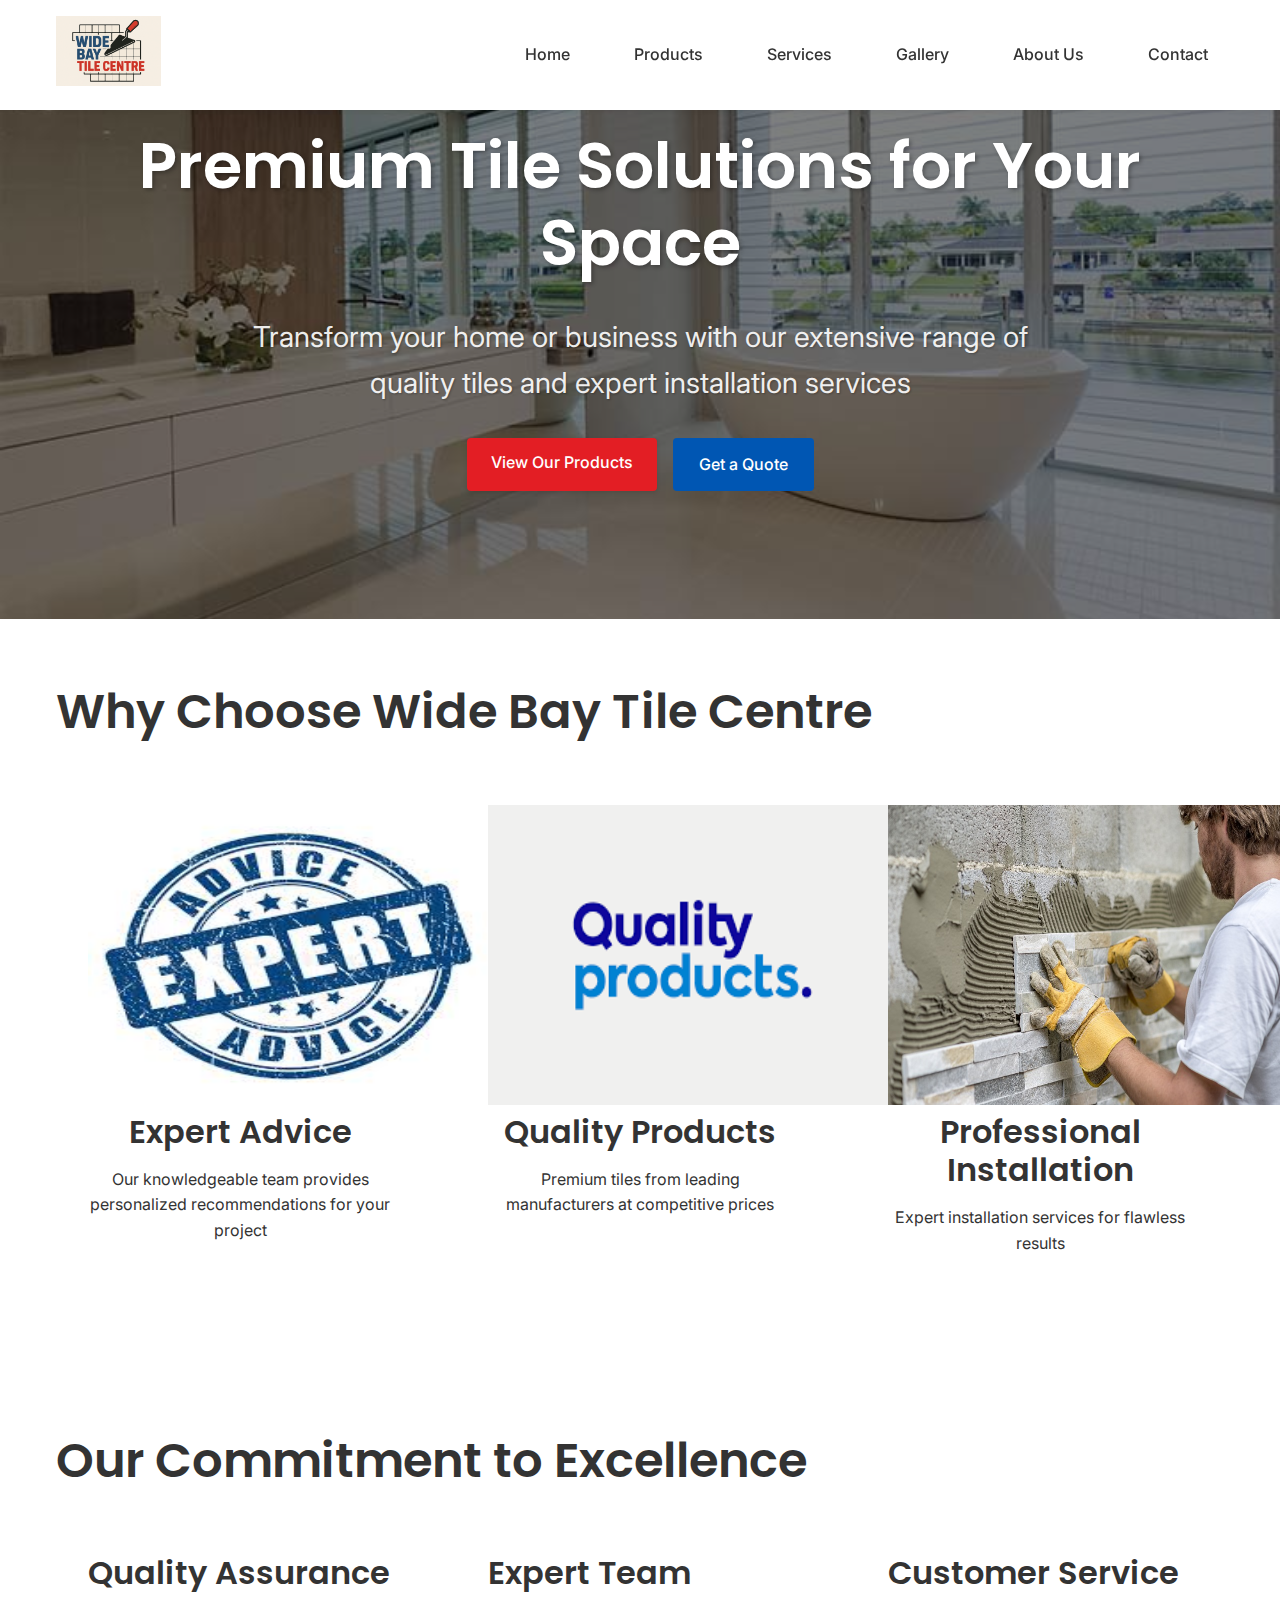
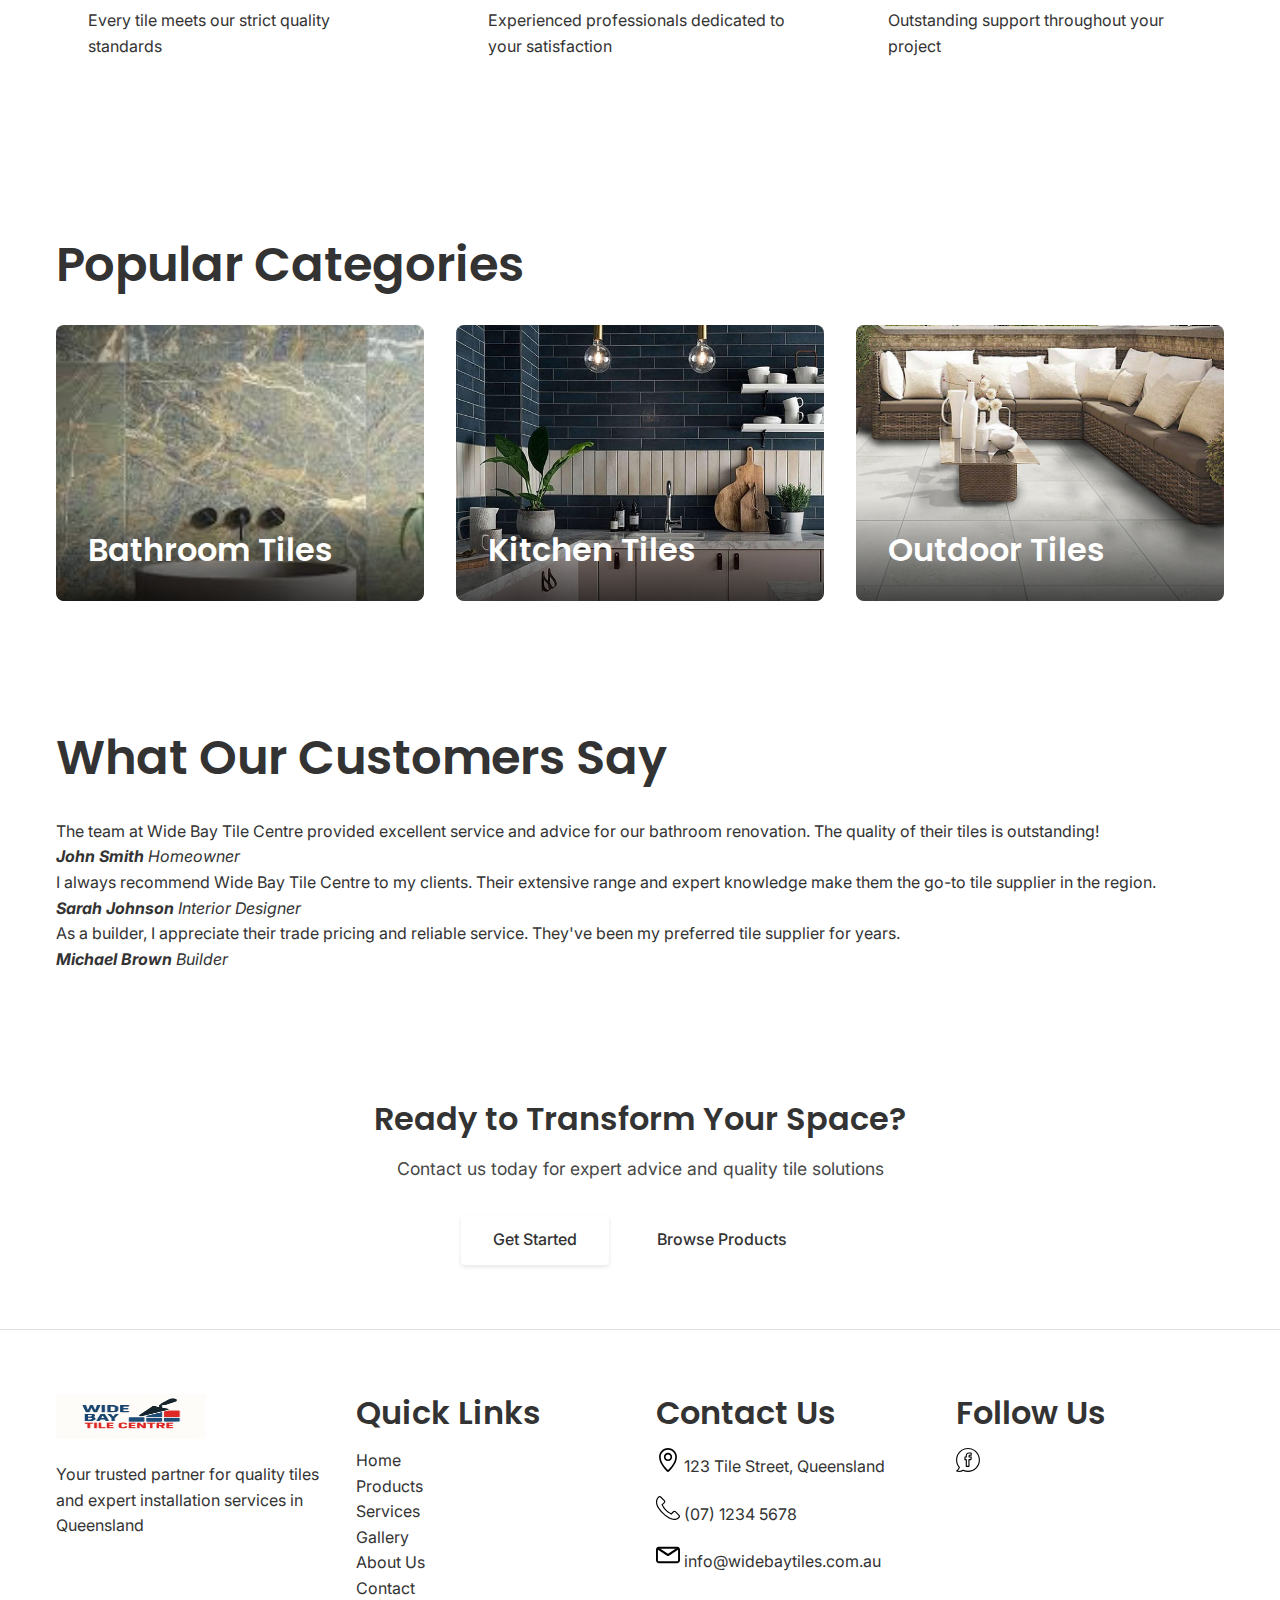
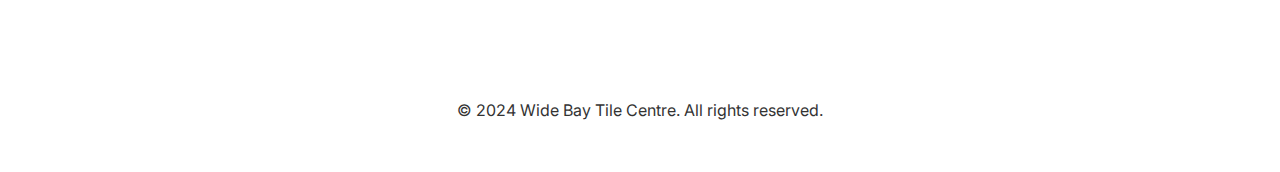
<file: index.html>
<!DOCTYPE html>
<html lang="en">
<head>
    <meta charset="UTF-8">
    <meta name="viewport" content="width=device-width, initial-scale=1.0">
    <meta name="description" content="Wide Bay Tile Centre - Your premier destination for quality tiles in Queensland. Offering expert advice, trade pricing, and professional installation services for residential and commercial projects.">
    <meta name="keywords" content="tiles, tile centre, wide bay tiles, bathroom tiles, kitchen tiles, floor tiles, wall tiles, tile installation, tile supplies, Queensland tiles">
    <meta name="author" content="Wide Bay Tile Centre">
    <meta name="robots" content="index, follow">
    <meta property="og:title" content="Wide Bay Tile Centre - Premium Tile Solutions">
    <meta property="og:description" content="Your premier destination for quality tiles in Queensland. Expert advice, trade pricing, and professional installation services.">
    <meta property="og:type" content="website">
    <meta property="og:url" content="https://widebaytiles.com.au">
    <meta property="og:image" content="https://widebaytiles.com.au/assets/img/hero-bg.jpg">
    <title>Wide Bay Tile Centre | Premium Tile Solutions in Queensland</title>
    
    <!-- Preload critical assets -->
    <link rel="preload" href="assets/css/style.css" as="style">
    <link rel="preload" href="assets/js/main.js" as="script">
    
    <!-- Fonts -->
    <link rel="preconnect" href="https://fonts.googleapis.com">
    <link rel="preconnect" href="https://fonts.gstatic.com" crossorigin>
    <link href="https://fonts.googleapis.com/css2?family=Poppins:wght@400;500;600;700&family=Inter:wght@400;500;600&display=swap" rel="stylesheet">
    
    <!-- Styles -->
    <link rel="stylesheet" href="assets/css/style.css">
    
    <!-- Schema.org markup for Google+ -->
    <script type="application/ld+json">
    {
        "@context": "https://schema.org",
        "@type": "LocalBusiness",
        "name": "Wide Bay Tile Centre",
        "image": "https://widebaytile.com.au/assets/img/logo.png",
        "description": "Fraser Coast's premier destination for wall, floor & feature tiles. 20+ years of expertise.",
        "address": {
            "@type": "PostalAddress",
            "streetAddress": "58 Ferry St",
            "addressLocality": "Maryborough",
            "addressRegion": "QLD",
            "postalCode": "4650",
            "addressCountry": "AU"
        },
        "geo": {
            "@type": "GeoCoordinates",
            "latitude": "-25.5375",
            "longitude": "152.7047"
        },
        "url": "https://widebaytile.com.au",
        "telephone": "+61741224155",
        "priceRange": "$$",
        "openingHoursSpecification": {
            "@type": "OpeningHoursSpecification",
            "dayOfWeek": [
                "Monday",
                "Tuesday",
                "Wednesday",
                "Thursday",
                "Friday"
            ],
            "opens": "08:00",
            "closes": "17:00"
        }
    }
    </script>
    <link rel="icon" type="image/png" href="assets/img/favicon.png">
    <link rel="canonical" href="https://widebaytiles.com.au">
</head>
<body>
    <!-- Skip to main content for accessibility -->
    <a href="#main-content" class="skip-link">Skip to main content</a>

    <!-- Header -->
    <header class="site-header">
        <div class="container">
            <a href="/" class="logo">
                <img src="assets/img/logo.png" alt="Wide Bay Tile Centre Logo" width="200" height="60">
            </a>
            <nav class="main-nav">
                <button class="menu-toggle" aria-label="Toggle menu">
                    <span class="hamburger"></span>
                </button>
                <ul class="nav-list">
                    <li><a href="/">Home</a></li>
                    <li><a href="/products.html">Products</a></li>
                    <li><a href="/services.html">Services</a></li>
                    <li><a href="/gallery.html">Gallery</a></li>
                    <li><a href="/about.html">About Us</a></li>
                    <li><a href="/contact.html">Contact</a></li>
                </ul>
            </nav>
        </div>
    </header>

    <!-- Main Content -->
    <main id="main-content">
        <!-- Hero Section -->
        <section class="hero">
            <div class="container">
                <h1>Premium Tile Solutions for Your Space</h1>
                <p class="hero-subtitle">Transform your home or business with our extensive range of quality tiles and expert installation services</p>
                <div class="hero-buttons">
                    <a href="/products.html" class="btn btn-primary">View Our Products</a>
                    <a href="/contact.html" class="btn btn-secondary">Get a Quote</a>
                </div>
            </div>
        </section>

        <!-- Features Section -->
        <section class="features">
            <div class="container">
                <h2>Why Choose Wide Bay Tile Centre</h2>
                <div class="feature-grid">
                    <div class="feature-card">
                        <img src="assets/img/feature-1.jpg" alt="Expert Tile Advice" width="400" height="300">
                        <h3>Expert Advice</h3>
                        <p>Our knowledgeable team provides personalized recommendations for your project</p>
                    </div>
                    <div class="feature-card">
                        <img src="assets/img/feature-2.jpg" alt="Quality Tile Products" width="400" height="300">
                        <h3>Quality Products</h3>
                        <p>Premium tiles from leading manufacturers at competitive prices</p>
                    </div>
                    <div class="feature-card">
                        <img src="assets/img/feature-3.jpg" alt="Professional Installation" width="400" height="300">
                        <h3>Professional Installation</h3>
                        <p>Expert installation services for flawless results</p>
                    </div>
                </div>
            </div>
        </section>

        <!-- Why Choose Us Section -->
        <section class="why-choose-us">
            <div class="container">
                <h2>Our Commitment to Excellence</h2>
                <div class="benefits-grid">
                    <div class="benefit-card">
                        <h3>Quality Assurance</h3>
                        <p>Every tile meets our strict quality standards</p>
                    </div>
                    <div class="benefit-card">
                        <h3>Expert Team</h3>
                        <p>Experienced professionals dedicated to your satisfaction</p>
                    </div>
                    <div class="benefit-card">
                        <h3>Customer Service</h3>
                        <p>Outstanding support throughout your project</p>
                    </div>
                </div>
            </div>
        </section>

        <!-- Featured Categories -->
        <section class="featured-categories">
            <div class="container">
                <h2>Popular Categories</h2>
                <div class="category-grid">
                    <div class="category-card">
                        <img src="assets/img/category-bathroom.jpg" alt="Bathroom Tiles" width="400" height="300">
                        <h3>Bathroom Tiles</h3>
                    </div>
                    <div class="category-card">
                        <img src="assets/img/category-kitchen.jpg" alt="Kitchen Tiles" width="400" height="300">
                        <h3>Kitchen Tiles</h3>
                    </div>
                    <div class="category-card">
                        <img src="assets/img/category-outdoor.jpg" alt="Outdoor Tiles" width="400" height="300">
                        <h3>Outdoor Tiles</h3>
                    </div>
                </div>
            </div>
        </section>

        <!-- Testimonials -->
        <section class="testimonials">
            <div class="container">
                <h2>What Our Customers Say</h2>
                <div class="testimonial-carousel">
                    <!-- Testimonial content will be added here -->
                </div>
            </div>
        </section>

        <!-- Call to Action -->
        <section class="cta">
            <div class="container">
                <h2>Ready to Transform Your Space?</h2>
                <p>Contact us today for expert advice and quality tile solutions</p>
                <div class="cta-buttons">
                    <a href="/contact.html" class="btn btn-primary">Get Started</a>
                    <a href="/products.html" class="btn btn-secondary">Browse Products</a>
                </div>
            </div>
        </section>
    </main>

    <!-- Footer -->
    <footer class="site-footer">
        <div class="container">
            <div class="footer-grid">
                <div class="footer-info">
                    <img src="assets/img/logo-white.png" alt="Wide Bay Tile Centre Logo" width="150" height="45">
                    <p>Your trusted partner for quality tiles and expert installation services in Queensland</p>
                </div>
                <div class="footer-nav">
                    <h3>Quick Links</h3>
                    <ul>
                        <li><a href="/">Home</a></li>
                        <li><a href="/products.html">Products</a></li>
                        <li><a href="/services.html">Services</a></li>
                        <li><a href="/gallery.html">Gallery</a></li>
                        <li><a href="/about.html">About Us</a></li>
                        <li><a href="/contact.html">Contact</a></li>
                    </ul>
                </div>
                <div class="footer-contact">
                    <h3>Contact Us</h3>
                    <p><img src="assets/img/icon-location.svg" alt="Location" width="24" height="24"> 123 Tile Street, Queensland</p>
                    <p><img src="assets/img/icon-phone.svg" alt="Phone" width="24" height="24"> (07) 1234 5678</p>
                    <p><img src="assets/img/icon-email.svg" alt="Email" width="24" height="24"> info@widebaytiles.com.au</p>
                </div>
                <div class="footer-social">
                    <h3>Follow Us</h3>
                    <a href="https://facebook.com" aria-label="Facebook"><img src="assets/img/facebook.svg" alt="Facebook" width="24" height="24"></a>
                </div>
            </div>
            <div class="footer-bottom">
                <p>&copy; 2024 Wide Bay Tile Centre. All rights reserved.</p>
            </div>
        </div>
    </footer>

    <!-- Scripts -->
    <script src="assets/js/main.js" defer></script>
</body>
</html>
</file>
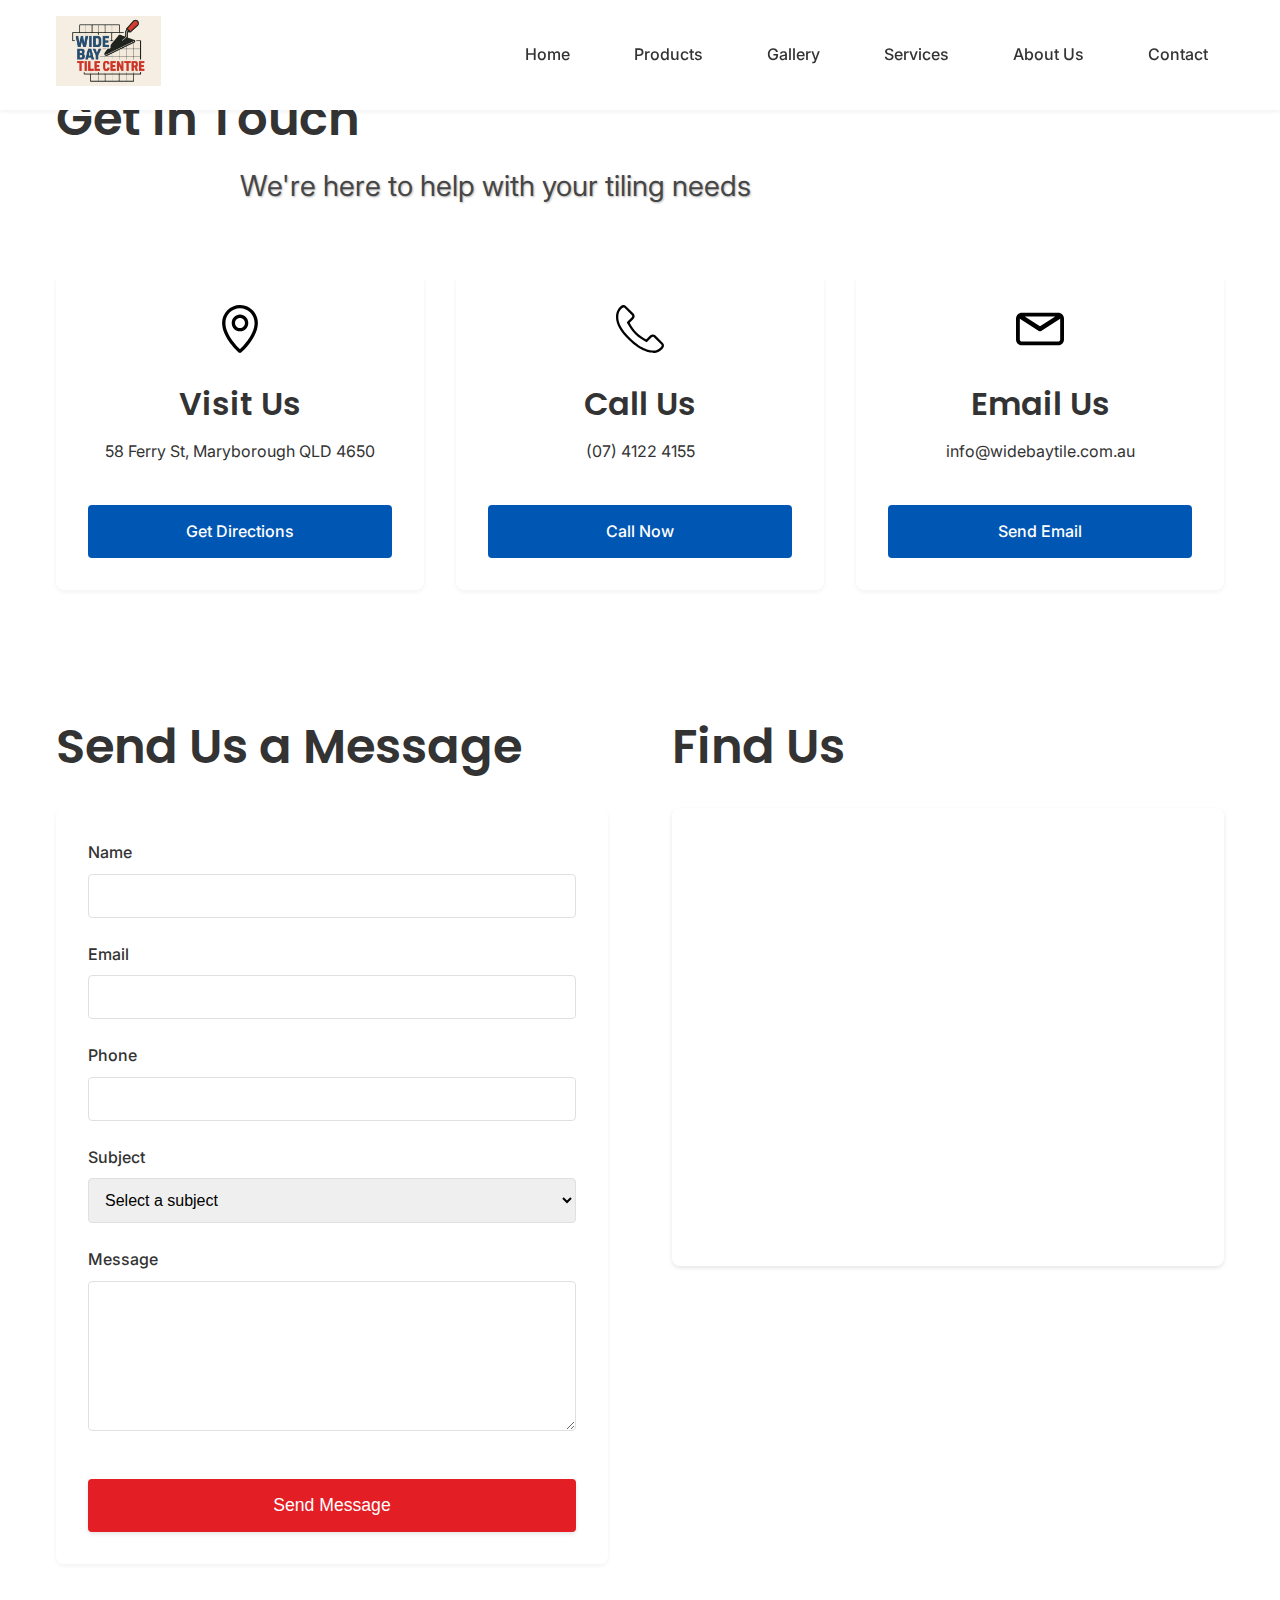
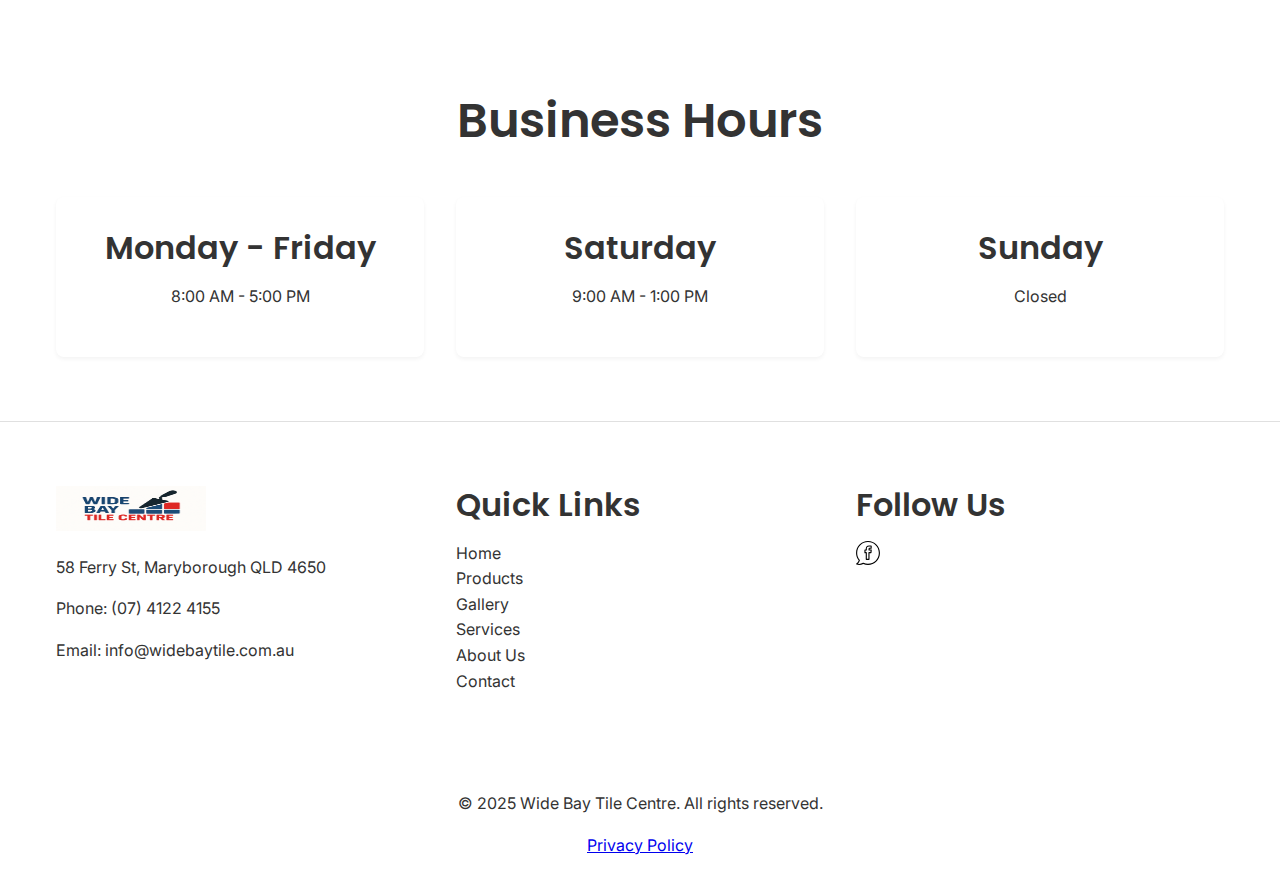
<file: contact.html>
<!DOCTYPE html>
<html lang="en">
<head>
    <meta charset="UTF-8">
    <meta name="viewport" content="width=device-width, initial-scale=1.0">
    <meta name="description" content="Contact Wide Bay Tile Centre. Visit our showroom, call us, or send us a message. We're here to help with your tiling needs.">
    <title>Contact Us | Wide Bay Tile Centre</title>
    
    <!-- Preload critical assets -->
    <link rel="preload" href="../assets/css/style.css" as="style">
    <link rel="preload" href="../assets/js/main.js" as="script">
    
    <!-- Fonts -->
    <link rel="preconnect" href="https://fonts.googleapis.com">
    <link rel="preconnect" href="https://fonts.gstatic.com" crossorigin>
    <link href="https://fonts.googleapis.com/css2?family=Inter:wght@400;500&family=Poppins:wght@600;700&display=swap" rel="stylesheet">
    
    <!-- Styles -->
    <link rel="stylesheet" href="../assets/css/style.css">
</head>
<body>
    <!-- Skip to main content for accessibility -->
    <a href="#main-content" class="skip-link">Skip to main content</a>

    <!-- Header -->
    <header class="site-header">
        <div class="container">
            <a href="/" class="logo">
                <img src="../assets/img/logo.png" alt="Wide Bay Tile Centre" width="200" height="60">
            </a>
            <nav class="main-nav">
                <button class="menu-toggle" aria-label="Toggle menu" aria-expanded="false">
                    <span class="hamburger"></span>
                </button>
                <ul class="nav-list">
                    <li><a href="/">Home</a></li>
                    <li><a href="products.html">Products</a></li>
                    <li><a href="gallery.html">Gallery</a></li>
                    <li><a href="services.html">Services</a></li>
                    <li><a href="about.html">About Us</a></li>
                    <li><a href="contact.html">Contact</a></li>
                </ul>
            </nav>
        </div>
    </header>

    <!-- Main Content -->
    <main id="main-content">
        <!-- Breadcrumbs -->
        <nav class="breadcrumbs">
            <div class="container">
                <ol>
                    <li><a href="/">Home</a></li>
                    <li>Contact</li>
                </ol>
            </div>
        </nav>

        <!-- Contact Hero -->
        <section class="contact-hero">
            <div class="container">
                <h1>Get in Touch</h1>
                <p class="hero-subtitle">We're here to help with your tiling needs</p>
            </div>
        </section>

        <!-- Contact Info -->
        <section class="contact-info">
            <div class="container">
                <div class="info-grid">
                    <div class="info-card">
                        <img src="../assets/img/icon-location.svg" alt="" width="48" height="48">
                        <h3>Visit Us</h3>
                        <p>58 Ferry St, Maryborough QLD 4650</p>
                        <a href="https://www.google.com/maps/place/58+Ferry+St,+Maryborough+QLD+4650" target="_blank" rel="noopener" class="btn btn-secondary">Get Directions</a>
                    </div>
                    <div class="info-card">
                        <img src="../assets/img/icon-phone.svg" alt="" width="48" height="48">
                        <h3>Call Us</h3>
                        <p>(07) 4122 4155</p>
                        <a href="tel:+61741224155" class="btn btn-secondary">Call Now</a>
                    </div>
                    <div class="info-card">
                        <img src="../assets/img/icon-email.svg" alt="" width="48" height="48">
                        <h3>Email Us</h3>
                        <p>info@widebaytile.com.au</p>
                        <a href="mailto:info@widebaytile.com.au" class="btn btn-secondary">Send Email</a>
                    </div>
                </div>
            </div>
        </section>

        <!-- Contact Form and Map -->
        <section class="contact-main">
            <div class="container">
                <div class="contact-grid">
                    <!-- Contact Form -->
                    <div class="contact-form-section">
                        <h2>Send Us a Message</h2>
                        <form id="contactForm" class="contact-form" action="https://formspree.io/f/xnndjyqa" method="POST">
                            <div class="form-group">
                                <label for="name">Name</label>
                                <input type="text" id="name" name="name" required>
                            </div>
                            <div class="form-group">
                                <label for="email">Email</label>
                                <input type="email" id="email" name="email" required>
                            </div>
                            <div class="form-group">
                                <label for="phone">Phone</label>
                                <input type="tel" id="phone" name="phone">
                            </div>
                            <div class="form-group">
                                <label for="subject">Subject</label>
                                <select id="subject" name="subject" required>
                                    <option value="">Select a subject</option>
                                    <option value="quote">Request a Quote</option>
                                    <option value="product">Product Inquiry</option>
                                    <option value="service">Service Inquiry</option>
                                    <option value="other">Other</option>
                                </select>
                            </div>
                            <div class="form-group">
                                <label for="message">Message</label>
                                <textarea id="message" name="message" required></textarea>
                            </div>
                            <button type="submit" class="btn btn-primary">Send Message</button>
                        </form>
                    </div>

                    <!-- Map -->
                    <div class="map-section">
                        <h2>Find Us</h2>
                        <div class="map-container">
                            <iframe 
                                src="https://www.google.com/maps/embed?pb=!1m18!1m12!1m3!1d3539.9927157500003!2d152.7047!3d-25.5375!2m3!1f0!2f0!3f0!3m2!1i1024!2i768!4f13.1!3m3!1m2!1s0x6b9d8c8c8c8c8c8c%3A0x8c8c8c8c8c8c8c8c!2sWide%20Bay%20Tile%20Centre!5e0!3m2!1sen!2sau!4v1620000000000!5m2!1sen!2sau" 
                                width="100%" 
                                height="450" 
                                style="border:0;" 
                                allowfullscreen="" 
                                loading="lazy"
                                title="Wide Bay Tile Centre Location">
                            </iframe>
                        </div>
                    </div>
                </div>
            </div>
        </section>

        <!-- Business Hours -->
        <section class="business-hours">
            <div class="container">
                <h2>Business Hours</h2>
                <div class="hours-grid">
                    <div class="hours-card">
                        <h3>Monday - Friday</h3>
                        <p>8:00 AM - 5:00 PM</p>
                    </div>
                    <div class="hours-card">
                        <h3>Saturday</h3>
                        <p>9:00 AM - 1:00 PM</p>
                    </div>
                    <div class="hours-card">
                        <h3>Sunday</h3>
                        <p>Closed</p>
                    </div>
                </div>
            </div>
        </section>
    </main>

    <!-- Footer -->
    <footer class="site-footer">
        <div class="container">
            <div class="footer-grid">
                <div class="footer-info">
                    <img src="../assets/img/logo-white.png" alt="Wide Bay Tile Centre" width="150" height="45">
                    <p>58 Ferry St, Maryborough QLD 4650</p>
                    <p>Phone: (07) 4122 4155</p>
                    <p>Email: info@widebaytile.com.au</p>
                </div>
                <div class="footer-nav">
                    <h3>Quick Links</h3>
                    <ul>
                        <li><a href="/">Home</a></li>
                        <li><a href="products.html">Products</a></li>
                        <li><a href="gallery.html">Gallery</a></li>
                        <li><a href="services.html">Services</a></li>
                        <li><a href="about.html">About Us</a></li>
                        <li><a href="contact.html">Contact</a></li>
                    </ul>
                </div>
                <div class="footer-social">
                    <h3>Follow Us</h3>
                    <a href="https://facebook.com/widebaytile" target="_blank" rel="noopener">
                        <img src="../assets/img/facebook.svg" alt="Facebook" width="24" height="24">
                    </a>
                </div>
            </div>
            <div class="footer-bottom">
                <p>&copy; 2025 Wide Bay Tile Centre. All rights reserved.</p>
                <a href="privacy.html">Privacy Policy</a>
            </div>
        </div>
    </footer>

    <!-- Scripts -->
    <script src="../assets/js/main.js" defer></script>
</body>
</html>
</file>
<file: assets/css/style.css>
/* Base Styles */
:root {
    /* Color Palette */
    --color-primary: #E31E24; /* Bright red for primary actions */
    --color-secondary: #0056B3; /* Deep blue for secondary elements */
    --color-accent: #FF6B6B; /* Light red for accents */
    --color-background: #FFFFFF; /* Clean white background */
    --color-text: #333333; /* Dark gray for text */
    --color-text-light: #666666; /* Medium gray for secondary text */
    --color-border: #E0E0E0; /* Light gray for borders */
    --color-hover: #FFE5E5; /* Very light red for hover states */
    
    /* Typography */
    --font-heading: 'Poppins', sans-serif;
    --font-body: 'Inter', sans-serif;
    
    /* Spacing */
    --spacing-xs: 0.5rem;
    --spacing-sm: 1rem;
    --spacing-md: 2rem;
    --spacing-lg: 4rem;
    --spacing-xl: 8rem;
    
    /* Container */
    --container-width: 1200px;
    --container-padding: 1rem;
}

/* Reset & Base Styles */
*, *::before, *::after {
    box-sizing: border-box;
    margin: 0;
    padding: 0;
}

html {
    font-size: 16px;
    scroll-behavior: smooth;
}

body {
    font-family: var(--font-body);
    line-height: 1.6;
    color: var(--color-text);
    background-color: var(--color-background);
}

/* Typography */
h1, h2, h3, h4, h5, h6 {
    font-family: var(--font-heading);
    font-weight: 600;
    line-height: 1.2;
    margin-bottom: var(--spacing-sm);
    color: var(--color-text);
}

h1 {
    font-size: clamp(2.5rem, 5vw, 4rem);
}

h2 {
    font-size: clamp(2rem, 4vw, 3rem);
}

h3 {
    font-size: clamp(1.5rem, 3vw, 2rem);
}

p {
    margin-bottom: var(--spacing-sm);
}

/* Layout */
.container {
    width: 100%;
    max-width: var(--container-width);
    margin: 0 auto;
    padding: 0 var(--container-padding);
}

/* Header */
.site-header {
    background: var(--color-background);
    box-shadow: 0 2px 4px rgba(0, 0, 0, 0.05);
    position: fixed;
    top: 0;
    left: 0;
    right: 0;
    z-index: 1000;
}

.site-header .container {
    display: flex;
    justify-content: space-between;
    align-items: center;
    padding: 1rem;
    max-width: 1200px;
    margin: 0 auto;
}

.logo img {
    height: 70px;
    width: auto;
    max-width: 100%;
    transition: height 0.2s;
}

/* Navigation */
.main-nav {
    display: flex;
    align-items: center;
}

.nav-list {
    display: flex;
    list-style: none;
    margin: 0;
    padding: 0;
    gap: 2rem;
}

.nav-list a {
    color: var(--color-text);
    text-decoration: none;
    font-weight: 500;
    font-size: 1rem;
    padding: 0.5rem 1rem;
    position: relative;
    transition: all 0.3s ease;
    background: var(--color-background);
    border-radius: 4px;
}

.nav-list a:hover {
    color: var(--color-primary);
    background: var(--color-hover);
}

.menu-toggle {
    display: none;
    background: none;
    border: none;
    padding: 0.5rem;
    cursor: pointer;
    z-index: 1001;
}

.hamburger {
    display: block;
    width: 24px;
    height: 2px;
    background: var(--color-primary);
    position: relative;
    transition: all 0.3s ease;
}

.hamburger::before,
.hamburger::after {
    content: '';
    position: absolute;
    width: 24px;
    height: 2px;
    background: var(--color-primary);
    transition: all 0.3s ease;
}

.hamburger::before {
    top: -8px;
}

.hamburger::after {
    bottom: -8px;
}

/* Hero Section */
.hero {
    background-image: linear-gradient(rgba(0, 0, 0, 0.5), rgba(0, 0, 0, 0.5)), url('../img/hero-bg.jpg');
    background-size: cover;
    background-position: center;
    color: var(--color-background);
    padding: var(--spacing-xl) 0;
    text-align: center;
    position: relative;
}

.hero h1 {
    color: var(--color-background);
    margin-bottom: var(--spacing-md);
    font-size: clamp(2.5rem, 5vw, 4rem);
    text-shadow: 2px 2px 4px rgba(0, 0, 0, 0.3);
}

.hero-subtitle {
    font-size: clamp(1.2rem, 2.5vw, 1.8rem);
    opacity: 0.9;
    max-width: 800px;
    margin: 0 auto;
    text-shadow: 1px 1px 2px rgba(0, 0, 0, 0.3);
}

.hero-buttons {
    display: flex;
    gap: var(--spacing-sm);
    justify-content: center;
    margin-top: var(--spacing-md);
}

/* Buttons */
.btn {
    display: inline-block;
    padding: 0.75rem 1.5rem;
    border-radius: 4px;
    text-decoration: none;
    font-weight: 500;
    transition: all 0.3s ease;
    border: none;
    cursor: pointer;
    text-align: center;
}

.btn-primary {
    background-color: var(--color-primary);
    color: var(--color-background);
    box-shadow: 0 2px 4px rgba(0, 0, 0, 0.1);
}

.btn-primary:hover {
    background-color: #C91A1F;
    transform: translateY(-2px);
    box-shadow: 0 4px 8px rgba(0, 0, 0, 0.2);
}

.btn-secondary {
    background-color: var(--color-secondary);
    color: var(--color-background);
    border: 2px solid var(--color-secondary);
}

.btn-secondary:hover {
    background-color: #004494;
    transform: translateY(-2px);
    box-shadow: 0 4px 8px rgba(0, 0, 0, 0.1);
}

/* Update contact form button styles */
.contact-form .btn-primary {
    width: 100%;
    padding: 1rem;
    font-size: 1.1rem;
    margin-top: 1rem;
}

/* Update info card button styles */
.info-card .btn-secondary {
    width: 100%;
    margin-top: 1rem;
}

/* Features Section */
.features {
    padding: var(--spacing-lg) 0;
}

.feature-grid {
    display: grid;
    grid-template-columns: repeat(auto-fit, minmax(250px, 1fr));
    gap: var(--spacing-md);
    margin-top: var(--spacing-md);
}

.feature-card {
    text-align: center;
    padding: var(--spacing-md);
    transition: transform 0.3s ease;
}

.feature-card:hover {
    transform: translateY(-5px);
}

/* Why Choose Us Section */
.why-choose-us {
    background-color: white;
    padding: var(--spacing-lg) 0;
}

.benefits-grid {
    display: grid;
    grid-template-columns: repeat(auto-fit, minmax(250px, 1fr));
    gap: var(--spacing-md);
    margin-top: var(--spacing-md);
}

.benefit-card {
    padding: var(--spacing-md);
    background-color: var(--color-stone);
    border-radius: 8px;
    transition: transform 0.3s ease;
}

.benefit-card:hover {
    transform: translateY(-5px);
}

/* Featured Categories */
.featured-categories {
    padding: var(--spacing-lg) 0;
}

.category-grid {
    display: grid;
    grid-template-columns: repeat(auto-fit, minmax(300px, 1fr));
    gap: var(--spacing-md);
    margin-top: var(--spacing-md);
}

.category-card {
    position: relative;
    overflow: hidden;
    border-radius: 8px;
    aspect-ratio: 4/3;
}

.category-card img {
    width: 100%;
    height: 100%;
    object-fit: cover;
    transition: transform 0.3s ease;
}

.category-card:hover img {
    transform: scale(1.05);
}

.category-card h3 {
    position: absolute;
    bottom: 0;
    left: 0;
    right: 0;
    padding: var(--spacing-md);
    background: linear-gradient(transparent, rgba(0, 0, 0, 0.7));
    color: white;
    margin: 0;
}

/* Testimonials */
.testimonials {
    background-color: var(--color-stone);
    padding: var(--spacing-lg) 0;
}

.testimonial-carousel {
    margin-top: var(--spacing-md);
}

/* Call to Action */
.cta {
    background-color: var(--color-terracotta);
    color: white;
    text-align: center;
    padding: var(--spacing-lg) 0;
}

/* Footer */
.site-footer {
    background-color: var(--color-background);
    color: var(--color-text);
    padding: var(--spacing-lg) 0 var(--spacing-md);
    border-top: 1px solid var(--color-border);
}

.footer-grid {
    display: grid;
    grid-template-columns: repeat(auto-fit, minmax(250px, 1fr));
    gap: var(--spacing-md);
    margin-bottom: var(--spacing-lg);
}

.footer-info img {
    margin-bottom: var(--spacing-sm);
}

.footer-nav ul {
    list-style: none;
}

.footer-nav a {
    color: var(--color-text);
    text-decoration: none;
    transition: color 0.3s ease;
}

.footer-nav a:hover {
    color: var(--color-primary);
}

.footer-social a {
    display: inline-block;
    margin-right: var(--spacing-sm);
}

.footer-bottom {
    text-align: center;
    padding-top: var(--spacing-md);
    border-top: 1px solid rgba(255, 255, 255, 0.1);
}

/* Modal */
.modal {
    display: none;
    position: fixed;
    top: 0;
    left: 0;
    width: 100%;
    height: 100%;
    background-color: rgba(0, 0, 0, 0.5);
    z-index: 2000;
}

.modal-content {
    position: relative;
    background-color: white;
    max-width: 600px;
    margin: 2rem auto;
    padding: var(--spacing-md);
    border-radius: 8px;
}

.modal-close {
    position: absolute;
    top: var(--spacing-sm);
    right: var(--spacing-sm);
    background: none;
    border: none;
    font-size: 1.5rem;
    cursor: pointer;
}

/* Form Styles */
.form-group {
    margin-bottom: var(--spacing-sm);
}

.form-group label {
    display: block;
    margin-bottom: var(--spacing-xs);
}

.form-group input,
.form-group textarea {
    width: 100%;
    padding: 0.75rem;
    border: 1px solid #ddd;
    border-radius: 4px;
}

/* Accessibility */
.skip-link {
    position: absolute;
    top: -40px;
    left: 0;
    background: var(--color-terracotta);
    color: white;
    padding: 8px;
    z-index: 100;
    transition: top 0.3s ease;
}

.skip-link:focus {
    top: 0;
}

/* Responsive Design */
@media (max-width: 1024px) {
    .nav-list {
        display: none;
        position: absolute;
        top: 100%;
        left: 0;
        right: 0;
        background-color: var(--color-stone);
        padding: var(--spacing-md);
        flex-direction: column;
        gap: var(--spacing-sm);
        box-shadow: 0 2px 4px rgba(0, 0, 0, 0.1);
    }

    .nav-list.active {
        display: flex;
    }

    .menu-toggle {
        display: block;
    }

    .menu-toggle[aria-expanded="true"] .hamburger {
        background-color: transparent;
    }

    .menu-toggle[aria-expanded="true"] .hamburger::before {
        transform: rotate(45deg);
        top: 0;
    }

    .menu-toggle[aria-expanded="true"] .hamburger::after {
        transform: rotate(-45deg);
        bottom: 0;
    }

    .logo img {
        height: 60px;
    }
}

@media (max-width: 768px) {
    .site-header {
        background: var(--color-background);
        box-shadow: 0 2px 4px rgba(0, 0, 0, 0.05);
    }

    .site-header .container {
        padding: 0.75rem 1rem;
    }

    .logo img {
        height: 50px;
    }

    .menu-toggle {
        display: block;
        background: var(--color-background);
        border-radius: 4px;
        padding: 0.75rem;
    }

    .hamburger,
    .hamburger::before,
    .hamburger::after {
        background: var(--color-primary);
    }

    .menu-toggle[aria-expanded="true"] .hamburger {
        background: transparent;
    }

    .menu-toggle[aria-expanded="true"] .hamburger::before {
        transform: rotate(45deg);
        top: 0;
        background: var(--color-primary);
    }

    .menu-toggle[aria-expanded="true"] .hamburger::after {
        transform: rotate(-45deg);
        bottom: 0;
        background: var(--color-primary);
    }

    .nav-list {
        display: none;
        position: fixed;
        top: 0;
        left: 0;
        right: 0;
        bottom: 0;
        background: var(--color-background);
        flex-direction: column;
        align-items: center;
        justify-content: center;
        padding: 2rem;
        gap: 1.5rem;
        z-index: 1000;
        transform: translateX(100%);
        transition: transform 0.3s ease;
    }

    .nav-list.active {
        display: flex;
        transform: translateX(0);
    }

    .nav-list li {
        width: 100%;
        text-align: center;
    }

    .nav-list a {
        display: block;
        padding: 1rem;
        font-size: 1.2rem;
        color: var(--color-text);
        background: var(--color-background);
        border-radius: 4px;
        margin-bottom: 0.5rem;
    }

    .nav-list a:hover {
        color: var(--color-primary);
        background: var(--color-hover);
    }

    /* Adjust main content for fixed header */
    main {
        margin-top: 70px;
    }

    /* Contact form adjustments */
    .contact-grid {
        grid-template-columns: 1fr;
        gap: 2rem;
    }

    .map-container iframe {
        height: 300px;
    }

    /* Info cards adjustments */
    .info-grid {
        grid-template-columns: 1fr;
        gap: 1.5rem;
    }

    .info-card {
        padding: 1.5rem;
    }

    /* Business hours adjustments */
    .hours-grid {
        grid-template-columns: 1fr;
        gap: 1.5rem;
    }

    .hero-buttons {
        flex-direction: column;
    }

    .btn {
        width: 100%;
        margin-bottom: var(--spacing-sm);
    }
}

/* Small mobile devices */
@media (max-width: 480px) {
    .site-header .container {
        padding: 0.5rem 1rem;
    }

    .logo img {
        height: 40px;
    }

    .nav-list {
        padding: 1rem;
    }

    .nav-list a {
        font-size: 1.1rem;
        padding: 0.75rem;
    }

    main {
        margin-top: 60px;
    }

    .contact-hero h1 {
        font-size: 2rem;
    }

    .hero-subtitle {
        font-size: 1.1rem;
    }

    .form-group input,
    .form-group select,
    .form-group textarea {
        font-size: 16px; /* Prevents zoom on iOS */
    }
}

/* Animations */
@keyframes fadeIn {
    from {
        opacity: 0;
        transform: translateY(20px);
    }
    to {
        opacity: 1;
        transform: translateY(0);
    }
}

.fade-in {
    animation: fadeIn 0.5s ease forwards;
}

/* Products Page */
.breadcrumbs {
    background-color: var(--color-stone);
    padding: var(--spacing-sm) 0;
    margin-bottom: var(--spacing-md);
}

.breadcrumbs ol {
    display: flex;
    list-style: none;
    gap: var(--spacing-xs);
}

.breadcrumbs li:not(:last-child)::after {
    content: '/';
    margin-left: var(--spacing-xs);
}

.products-layout {
    padding: var(--spacing-lg) 0;
}

.products-grid {
    display: grid;
    grid-template-columns: 250px 1fr;
    gap: var(--spacing-md);
}

.filter-sidebar {
    background-color: white;
    padding: var(--spacing-md);
    border-radius: 8px;
    box-shadow: 0 2px 4px rgba(0, 0, 0, 0.1);
    position: sticky;
    top: calc(var(--spacing-sm) * 2);
    height: fit-content;
}

.filter-group {
    margin-bottom: var(--spacing-md);
}

.filter-group h3 {
    font-size: 1.1rem;
    margin-bottom: var(--spacing-xs);
}

.filter-list {
    list-style: none;
}

.filter-list a {
    display: block;
    padding: var(--spacing-xs) 0;
    color: var(--color-text);
    text-decoration: none;
    transition: color 0.3s ease;
}

.filter-list a:hover {
    color: var(--color-primary);
}

.product-category {
    margin-bottom: var(--spacing-xl);
}

.product-category h2 {
    margin-bottom: var(--spacing-md);
    padding-bottom: var(--spacing-xs);
    border-bottom: 2px solid var(--color-primary);
}

.product-grid {
    display: grid;
    grid-template-columns: repeat(auto-fill, minmax(250px, 1fr));
    gap: var(--spacing-md);
}

.product-card {
    background-color: white;
    border-radius: 8px;
    overflow: hidden;
    box-shadow: 0 2px 4px rgba(0, 0, 0, 0.1);
    transition: transform 0.3s ease;
}

.product-card:hover {
    transform: translateY(-5px);
}

.product-card img {
    width: 100%;
    height: 200px;
    object-fit: cover;
}

.product-card h3 {
    margin: var(--spacing-sm) 0;
    padding: 0 var(--spacing-sm);
}

.product-card p {
    padding: 0 var(--spacing-sm);
    margin-bottom: var(--spacing-sm);
}

.product-card .btn {
    margin: var(--spacing-sm);
    width: calc(100% - var(--spacing-sm) * 2);
}

@media (max-width: 1024px) {
    .products-grid {
        grid-template-columns: 1fr;
    }

    .filter-sidebar {
        position: static;
        margin-bottom: var(--spacing-md);
    }
}

@media (max-width: 768px) {
    .product-grid {
        grid-template-columns: 1fr;
    }
}

/* Gallery Page */
.gallery {
    padding: var(--spacing-lg) 0;
}

.gallery-intro {
    max-width: 800px;
    margin: 0 auto var(--spacing-lg);
    text-align: center;
}

.gallery-filters {
    display: flex;
    flex-wrap: wrap;
    gap: var(--spacing-sm);
    margin-bottom: var(--spacing-lg);
    justify-content: center;
}

.filter-btn {
    padding: 0.5rem 1rem;
    border: 2px solid var(--color-primary);
    background: none;
    color: var(--color-primary);
    border-radius: 4px;
    cursor: pointer;
    transition: all 0.3s ease;
}

.filter-btn:hover,
.filter-btn.active {
    background-color: var(--color-primary);
    color: white;
}

.gallery-grid {
    display: grid;
    grid-template-columns: repeat(auto-fill, minmax(300px, 1fr));
    gap: var(--spacing-md);
}

.gallery-item {
    position: relative;
    overflow: hidden;
    border-radius: 8px;
    cursor: pointer;
    aspect-ratio: 4/3;
}

.gallery-item img {
    width: 100%;
    height: 100%;
    object-fit: cover;
    transition: transform 0.3s ease;
}

.gallery-caption {
    position: absolute;
    bottom: 0;
    left: 0;
    right: 0;
    padding: var(--spacing-sm);
    background: linear-gradient(transparent, rgba(0, 0, 0, 0.7));
    color: white;
    transform: translateY(100%);
    transition: transform 0.3s ease;
}

.gallery-item:hover .gallery-caption {
    transform: translateY(0);
}

.gallery-item:hover img {
    transform: scale(1.05);
}

/* Lightbox */
.lightbox {
    display: none;
    position: fixed;
    top: 0;
    left: 0;
    width: 100%;
    height: 100%;
    background-color: rgba(0, 0, 0, 0.9);
    z-index: 2000;
}

.lightbox.active {
    display: flex;
    align-items: center;
    justify-content: center;
}

.lightbox-content {
    position: relative;
    max-width: 90%;
    max-height: 90vh;
    margin: 0 auto;
}

.lightbox-content img {
    max-width: 100%;
    max-height: 80vh;
    object-fit: contain;
}

.lightbox-caption {
    color: white;
    text-align: center;
    padding: var(--spacing-sm);
}

.lightbox-close,
.lightbox-nav {
    position: absolute;
    background: none;
    border: none;
    color: white;
    cursor: pointer;
    font-size: 2rem;
    padding: var(--spacing-xs);
}

.lightbox-close {
    top: var(--spacing-sm);
    right: var(--spacing-sm);
}

.lightbox-nav {
    top: 50%;
    transform: translateY(-50%);
}

.lightbox-nav.prev {
    left: var(--spacing-sm);
}

.lightbox-nav.next {
    right: var(--spacing-sm);
}

@media (max-width: 768px) {
    .gallery-grid {
        grid-template-columns: 1fr;
    }

    .gallery-caption {
        transform: translateY(0);
    }
}

/* Services Page Styles */
.services {
    padding: 4rem 0;
}

.services-intro {
    max-width: 800px;
    margin: 0 auto 3rem;
    text-align: center;
    font-size: 1.1rem;
    line-height: 1.6;
    color: var(--text-secondary);
}

.services-grid {
    display: grid;
    grid-template-columns: repeat(auto-fit, minmax(300px, 1fr));
    gap: 2rem;
    margin-bottom: 4rem;
}

.service-card {
    background: var(--color-background);
    border-radius: 8px;
    overflow: hidden;
    box-shadow: 0 2px 4px rgba(0, 0, 0, 0.05);
    transition: transform 0.3s ease, box-shadow 0.3s ease;
}

.service-card:hover {
    transform: translateY(-5px);
    box-shadow: 0 4px 8px rgba(0, 0, 0, 0.1);
}

.service-card img {
    width: 100%;
    height: 200px;
    object-fit: cover;
}

.service-card h3 {
    padding: 1.5rem 1.5rem 0.5rem;
    font-size: 1.25rem;
    color: var(--primary);
}

.service-card p {
    padding: 0 1.5rem 1.5rem;
    color: var(--text-secondary);
    line-height: 1.6;
}

/* Process Timeline */
.process {
    background: var(--light-gray);
    padding: 4rem 0;
}

.timeline {
    position: relative;
    max-width: 800px;
    margin: 0 auto;
    padding: 2rem 0;
}

.timeline::before {
    content: '';
    position: absolute;
    top: 0;
    left: 50%;
    transform: translateX(-50%);
    width: 2px;
    height: 100%;
    background: var(--primary);
}

.timeline-item {
    position: relative;
    margin-bottom: 2rem;
    width: 100%;
}

.timeline-item:last-child {
    margin-bottom: 0;
}

.timeline-content {
    position: relative;
    width: calc(50% - 30px);
    padding: 1.5rem;
    background: var(--white);
    border-radius: 8px;
    box-shadow: 0 2px 4px rgba(0, 0, 0, 0.1);
}

.timeline-item:nth-child(odd) .timeline-content {
    margin-left: auto;
}

.timeline-item::before {
    content: '';
    position: absolute;
    top: 50%;
    left: 50%;
    transform: translate(-50%, -50%);
    width: 20px;
    height: 20px;
    background: var(--primary);
    border-radius: 50%;
}

.timeline-content h3 {
    color: var(--primary);
    margin-bottom: 0.5rem;
    font-size: 1.25rem;
}

.timeline-content p {
    color: var(--text-secondary);
    line-height: 1.6;
}

@media (max-width: 768px) {
    .timeline::before {
        left: 0;
    }

    .timeline-item {
        padding-left: 30px;
    }

    .timeline-content {
        width: 100%;
    }

    .timeline-item:nth-child(odd) .timeline-content {
        margin-left: 0;
    }

    .timeline-item::before {
        left: 0;
    }
}

/* Call to Action Section */
.cta {
    padding: 4rem 0;
    text-align: center;
    background: var(--primary);
    color: var(--white);
}

.cta h2 {
    margin-bottom: 1rem;
    font-size: 2rem;
}

.cta p {
    max-width: 600px;
    margin: 0 auto 2rem;
    font-size: 1.1rem;
    opacity: 0.9;
}

.cta-buttons {
    display: flex;
    gap: 1rem;
    justify-content: center;
}

.cta-buttons .btn {
    padding: 0.75rem 2rem;
    font-size: 1rem;
    border-radius: 4px;
}

.cta-buttons .btn-primary {
    background: var(--white);
    color: var(--primary);
}

.cta-buttons .btn-secondary {
    background: transparent;
    border: 2px solid var(--white);
    color: var(--white);
}

@media (max-width: 480px) {
    .cta-buttons {
        flex-direction: column;
    }
}

/* About Us Page Styles */
.about-hero {
    background: none !important;
    background-image: none !important;
    color: var(--color-text);
    padding: 0;
}

.about-hero h1 {
    font-size: 3rem;
    margin-bottom: 1rem;
}

.hero-subtitle {
    font-size: clamp(1.2rem, 2.5vw, 1.8rem);
    opacity: 0.9;
    max-width: 800px;
    margin: 0 auto;
    text-shadow: 1px 1px 2px rgba(0, 0, 0, 0.3);
}

/* History Section */
.history {
    padding: 4rem 0;
    background: var(--light-gray);
}

.history-content {
    display: grid;
    grid-template-columns: 1fr 1fr;
    gap: 4rem;
    align-items: center;
}

.history-text h2 {
    color: var(--primary);
    margin-bottom: 1.5rem;
}

.history-text p {
    margin-bottom: 1.5rem;
    line-height: 1.6;
}

.history-image img {
    width: 100%;
    height: auto;
    border-radius: 8px;
    box-shadow: 0 4px 8px rgba(0, 0, 0, 0.1);
}

/* Values Section */
.values {
    padding: 4rem 0;
}

.values h2 {
    text-align: center;
    margin-bottom: 3rem;
}

.values-grid {
    display: grid;
    grid-template-columns: repeat(auto-fit, minmax(250px, 1fr));
    gap: 2rem;
}

.value-card {
    text-align: center;
    padding: 2rem;
    background: var(--color-background);
    border-radius: 8px;
    box-shadow: 0 2px 4px rgba(0, 0, 0, 0.05);
    transition: transform 0.3s ease, box-shadow 0.3s ease;
}

.value-card:hover {
    transform: translateY(-5px);
    box-shadow: 0 4px 8px rgba(0, 0, 0, 0.1);
}

.value-card img {
    margin-bottom: 1.5rem;
}

.value-card h3 {
    color: var(--primary);
    margin-bottom: 1rem;
}

.value-card p {
    color: var(--text-secondary);
    line-height: 1.6;
}

/* Team Section */
.team {
    padding: 4rem 0;
    background: var(--light-gray);
}

.team h2 {
    text-align: center;
    margin-bottom: 3rem;
}

.team-grid {
    display: grid;
    grid-template-columns: repeat(auto-fit, minmax(300px, 1fr));
    gap: 2rem;
}

.team-member {
    background: var(--color-background);
    border-radius: 8px;
    overflow: hidden;
    box-shadow: 0 2px 4px rgba(0, 0, 0, 0.05);
}

.team-member img {
    width: 100%;
    height: 300px;
    object-fit: cover;
}

.team-member h3 {
    padding: 1.5rem 1.5rem 0.5rem;
    color: var(--primary);
}

.team-member .role {
    padding: 0 1.5rem;
    color: var(--text-secondary);
    font-weight: 500;
}

.team-member p {
    padding: 0 1.5rem 1.5rem;
    color: var(--text-secondary);
    line-height: 1.6;
}

@media (max-width: 768px) {
    .history-content {
        grid-template-columns: 1fr;
        gap: 2rem;
    }

    .about-hero h1 {
        font-size: 2.5rem;
    }

    .hero-subtitle {
        font-size: 1.2rem;
    }
}

/* Contact Page Styles */
.contact-hero {
    background: none !important;
    background-image: none !important;
    color: var(--color-text);
    padding: 0;
}

.contact-hero h1 {
    font-size: 3rem;
    margin-bottom: 1rem;
}

/* Contact Info Section */
.contact-info {
    padding: 4rem 0;
    background: var(--light-gray);
}

.info-grid {
    display: grid;
    grid-template-columns: repeat(auto-fit, minmax(300px, 1fr));
    gap: 2rem;
}

.info-card {
    text-align: center;
    padding: 2rem;
    background: var(--color-background);
    border-radius: 8px;
    box-shadow: 0 2px 4px rgba(0, 0, 0, 0.05);
}

.info-card img {
    margin-bottom: 1.5rem;
}

.info-card h3 {
    color: var(--primary);
    margin-bottom: 1rem;
}

.info-card p {
    margin-bottom: 1.5rem;
    color: var(--text-secondary);
}

/* Contact Form and Map Section */
.contact-main {
    padding: 4rem 0;
}

.contact-grid {
    display: grid;
    grid-template-columns: 1fr 1fr;
    gap: 4rem;
}

.contact-form-section h2,
.map-section h2 {
    margin-bottom: 2rem;
    color: var(--primary);
}

.contact-form {
    background: var(--color-background);
    padding: 2rem;
    border-radius: 8px;
    box-shadow: 0 2px 4px rgba(0, 0, 0, 0.05);
}

.form-group {
    margin-bottom: 1.5rem;
}

.form-group label {
    display: block;
    margin-bottom: 0.5rem;
    color: var(--text-secondary);
    font-weight: 500;
}

.form-group input,
.form-group select,
.form-group textarea {
    width: 100%;
    padding: 0.75rem;
    border: 1px solid var(--color-border);
    border-radius: 4px;
    font-size: 1rem;
    transition: border-color 0.3s ease;
}

.form-group input:focus,
.form-group select:focus,
.form-group textarea:focus {
    outline: none;
    border-color: var(--color-primary);
}

.form-group textarea {
    min-height: 150px;
    resize: vertical;
}

.map-container {
    border-radius: 8px;
    overflow: hidden;
    box-shadow: 0 2px 4px rgba(0, 0, 0, 0.1);
}

/* Business Hours Section */
.business-hours {
    padding: 4rem 0;
    background: var(--light-gray);
}

.business-hours h2 {
    text-align: center;
    margin-bottom: 3rem;
    color: var(--primary);
}

.hours-grid {
    display: grid;
    grid-template-columns: repeat(auto-fit, minmax(250px, 1fr));
    gap: 2rem;
}

.hours-card {
    background: var(--color-background);
    padding: 2rem;
    border-radius: 8px;
    text-align: center;
    box-shadow: 0 2px 4px rgba(0, 0, 0, 0.05);
}

.hours-card h3 {
    color: var(--primary);
    margin-bottom: 1rem;
}

.hours-card p {
    color: var(--text-secondary);
}

@media (max-width: 768px) {
    .contact-grid {
        grid-template-columns: 1fr;
        gap: 2rem;
    }

    .contact-hero h1 {
        font-size: 2.5rem;
    }

    .hero-subtitle {
        font-size: 1.2rem;
    }
}

/* Responsive adjustments for hero sections */
@media (max-width: 768px) {
    .hero,
    .about-hero,
    .contact-hero,
    .services-hero,
    .gallery-hero,
    .products-hero {
        padding: var(--spacing-lg) 0;
    }

    .hero h1,
    .about-hero h1,
    .contact-hero h1,
    .services-hero h1,
    .gallery-hero h1,
    .products-hero h1 {
        font-size: 2.5rem;
    }

    .hero-subtitle {
        font-size: 1.2rem;
    }
}

@media (max-width: 480px) {
    .hero,
    .about-hero,
    .contact-hero,
    .services-hero,
    .gallery-hero,
    .products-hero {
        padding: var(--spacing-md) 0;
    }

    .hero h1,
    .about-hero h1,
    .contact-hero h1,
    .services-hero h1,
    .gallery-hero h1,
    .products-hero h1 {
        font-size: 2rem;
    }

    .hero-subtitle {
        font-size: 1.1rem;
    }
}

/* Page Banner (for About, Contact, Services, etc.) */
.page-banner {
    background: var(--color-background);
    padding: 5rem 0 2.5rem 0;
    text-align: center;
    border-bottom: 1px solid var(--color-border);
    margin-top: 90px;
}

.page-banner h1 {
    font-size: clamp(2.5rem, 5vw, 4rem);
    font-family: var(--font-heading);
    font-weight: 700;
    color: var(--color-text);
    margin-bottom: 1.5rem;
}

.page-banner .banner-subtitle {
    font-size: 1.25rem;
    color: var(--color-text-light);
    max-width: 700px;
    margin: 0 auto;
    line-height: 1.6;
}

@media (max-width: 1024px) {
    .page-banner {
        margin-top: 75px;
    }
}

@media (max-width: 768px) {
    .page-banner {
        margin-top: 60px;
    }
}

@media (max-width: 480px) {
    .page-banner {
        margin-top: 50px;
    }
}
</file>
